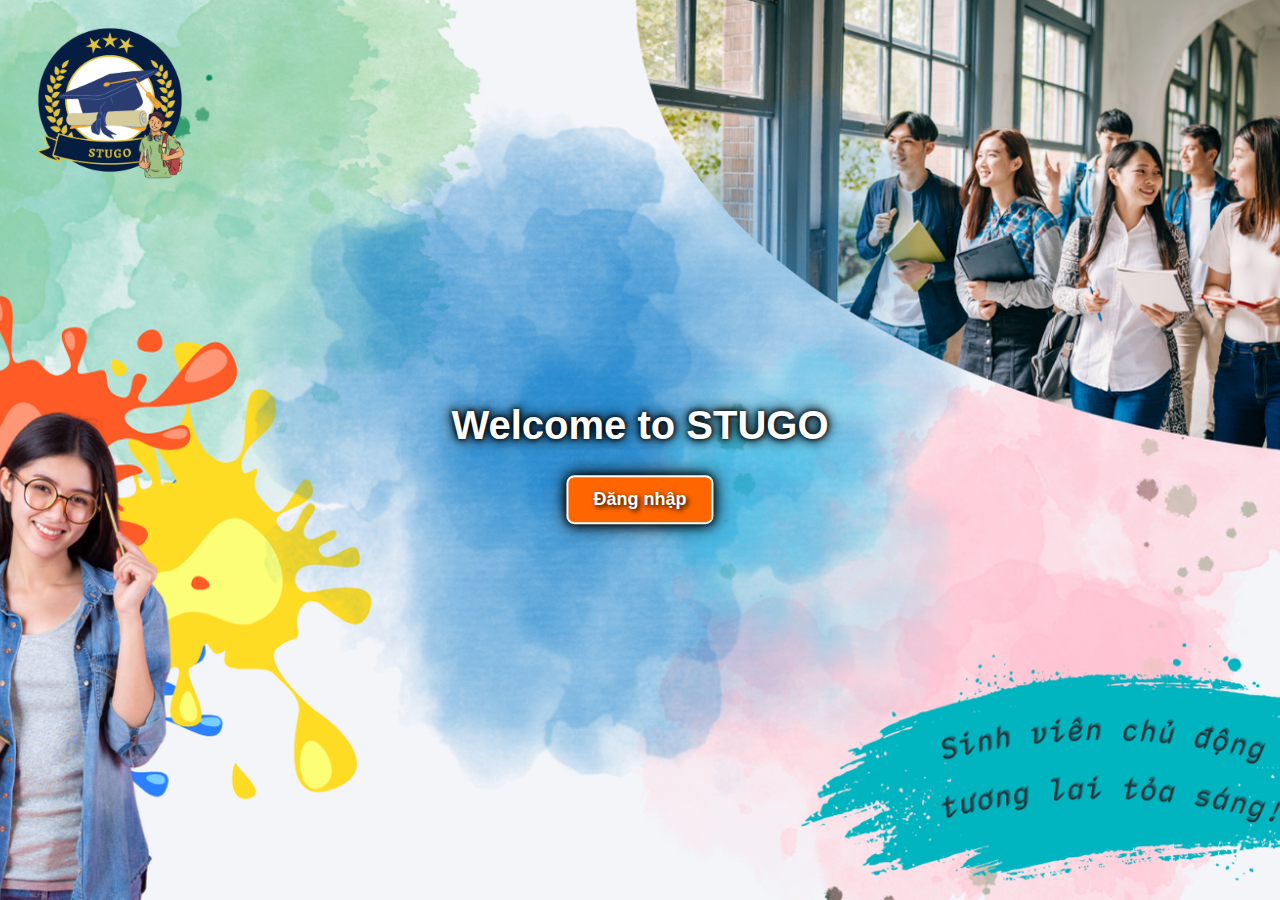
<file: ProjectPRJ301/web/index.html>
<!DOCTYPE html>
<html lang="vi">
    <head>
        <meta charset="UTF-8">
        <meta name="viewport" content="width=device-width, initial-scale=1.0">
        <title>Home page</title>
        <style>
            body {
                font-family: Arial, sans-serif;
                margin: 0;
                padding: 0;
                text-align: center;
                background: url('IMAGE/Học tập trải nghiệm (1).png') no-repeat center center/cover;
                background-size: cover;
                height: 100vh;
                display: flex;
                flex-direction: column;
                justify-content: center;
                align-items: center;
                color: white;
                text-shadow: 2px 2px 4px rgba(0, 0, 0, 0.7);
            }

            .navbar {
                background-color: rgba(255, 102, 0, 0.9);
                padding: 15px;
                width: 100%;
                position: absolute;
                top: 0;
                left: 0;
            }

            .navbar a {
                color: white;
                text-decoration: none;
                margin: 0 15px;
                font-size: 18px;
            }

            .logo {
                position: absolute;
                top: 0px;
                left: 10px;
                width: 200px;
                height: auto;
                display: block;
                transition: transform 0.3s ease-in-out;
            }


            .logo:hover {
                transform: scale(1.1);
            }


            .container {
                position: absolute;
                top: 50%; /* Đổi từ 33% thành 50% */
                left: 50%;
                transform: translate(-50%, -50%);
                text-align: center;
            }


            h1 {
                font-size: 40px;
                font-weight: bold;
                text-shadow: 0 0 5px black, 0 0 10px black, 0 0 15px black;
            }

            .btn {
                font-size: 18px;
                padding: 12px 25px;
                font-weight: bold;
                background-color: rgba(255, 102, 0, 1);
                color: white;
                text-decoration: none;
                border-radius: 8px;
                display: inline-block;
                text-shadow: 2px 2px 5px black;
                box-shadow: 0 0 10px black, 0 0 20px black;
                border: 2px solid white;
                transition: all 0.3s ease-in-out;
            }

            .btn:hover {
                background-color: rgba(204, 82, 0, 1);
                box-shadow: 0 0 15px black, 0 0 30px black;
                transform: scale(1.05);
            }
        </style>
    </head>
    <body>

        <a class="fpt" href="http://localhost:9999/ProjectPRJ301/" target="_blank">
            <img src="IMAGE/StuGo.png" alt="FPT Logo" class="logo"/>
        </a>

        <div class="container">
            <h1>Welcome to STUGO</h1>
            <a href="Login.jsp" class="btn">Đăng nhập</a>
        </div>

    </body>
</html>
</file>
